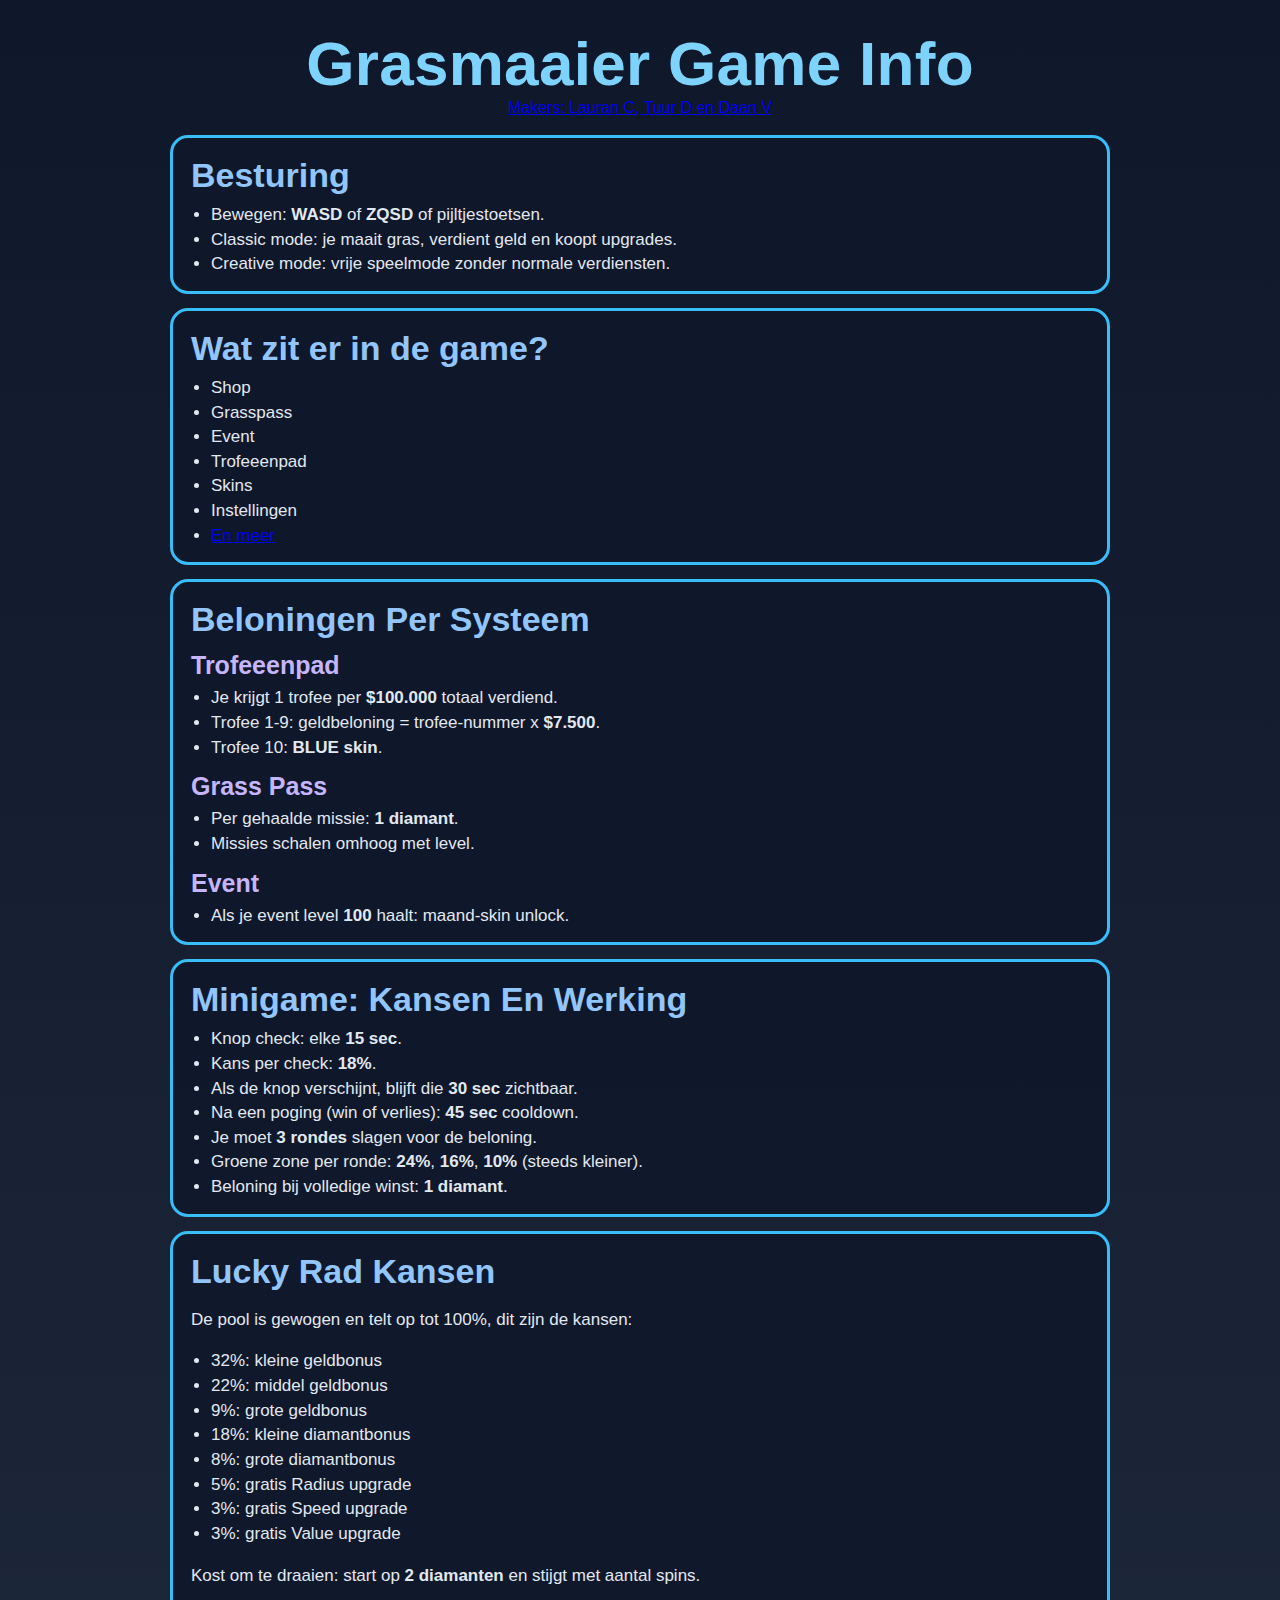
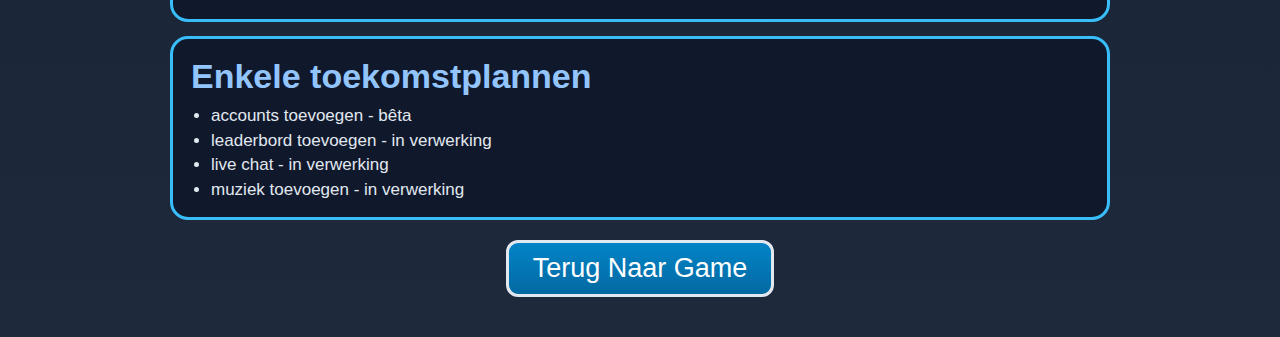
<file: info.html>
<!DOCTYPE html>
<html lang="nl">
<head>
  <meta charset="UTF-8">
  <meta name="viewport" content="width=device-width, initial-scale=1.0">
  <title>Info - Grasmaaier Game</title>
  <link rel="stylesheet" href="info.css">

  <!-- Google tag (gtag.js) -->
  <script async src="https://www.googletagmanager.com/gtag/js?id=G-1891DELMXQ"></script>
  <script>
    window.dataLayer = window.dataLayer || [];
    function gtag(){dataLayer.push(arguments);}
    gtag('js', new Date());
  
    gtag('config', 'G-1891DELMXQ');
  </script>
</head>
<body>
  <main class="page">
    <header class="hero">
      <h1>Grasmaaier Game Info</h1>
      <a href="https://grasmaaierupgraded.fandom.com/nl/wiki/Grasmaaier-team">Makers: Lauran C, Tuur D en Daan V</a>
    </header>

    <section class="card">
      <h2>Besturing</h2>
      <ul>
        <li>Bewegen: <strong>WASD</strong> of <strong>ZQSD</strong> of pijltjestoetsen.</li>
        <li>Classic mode: je maait gras, verdient geld en koopt upgrades.</li>
        <li>Creative mode: vrije speelmode zonder normale verdiensten.</li>
      </ul>
    </section>

    <section class="card">
      <h2>Wat zit er in de game?</h2>
      <ul>
        <li>Shop</li>
        <li>Grasspass</li>
        <li>Event</li>
        <li>Trofeeenpad</li>
        <li>Skins</li>
        <li>Instellingen</li>
        <li><a href="https://grasmaaierupgraded.fandom.com/nl/wiki/Knoppen">En meer</a></li>
      </ul>
    </section>

    <section class="card">
      <h2>Beloningen Per Systeem</h2>
      <h3>Trofeeenpad</h3>
      <ul>
        <li>Je krijgt 1 trofee per <strong>$100.000</strong> totaal verdiend.</li>
        <li>Trofee 1-9: geldbeloning = trofee-nummer x <strong>$7.500</strong>.</li>
        <li>Trofee 10: <strong>BLUE skin</strong>.</li>
      </ul>

      <h3>Grass Pass</h3>
      <ul>
        <li>Per gehaalde missie: <strong>1 diamant</strong>.</li>
        <li>Missies schalen omhoog met level.</li>
      </ul>

      <h3>Event</h3>
      <ul>
        <li>Als je event level <strong>100</strong> haalt: maand-skin unlock.</li>
      </ul>
    </section>

    <section class="card">
      <h2>Minigame: Kansen En Werking</h2>
      <ul>
        <li>Knop check: elke <strong>15 sec</strong>.</li>
        <li>Kans per check: <strong>18%</strong>.</li>
        <li>Als de knop verschijnt, blijft die <strong>30 sec</strong> zichtbaar.</li>
        <li>Na een poging (win of verlies): <strong>45 sec</strong> cooldown.</li>
        <li>Je moet <strong>3 rondes</strong> slagen voor de beloning.</li>
        <li>Groene zone per ronde: <strong>24%</strong>, <strong>16%</strong>, <strong>10%</strong> (steeds kleiner).</li>
        <li>Beloning bij volledige winst: <strong>1 diamant</strong>.</li>
      </ul>
    </section>

    <section class="card">
      <h2>Lucky Rad Kansen</h2>
      <p>De pool is gewogen en telt op tot 100%, dit zijn de kansen:</p>
      <ul>
        <li>32%: kleine geldbonus</li>
        <li>22%: middel geldbonus</li>
        <li>9%: grote geldbonus</li>
        <li>18%: kleine diamantbonus</li>
        <li>8%: grote diamantbonus</li>
        <li>5%: gratis Radius upgrade</li>
        <li>3%: gratis Speed upgrade</li>
        <li>3%: gratis Value upgrade</li>
      </ul>
      <p>Kost om te draaien: start op <strong>2 diamanten</strong> en stijgt met aantal spins.</p>
    </section>

    <section class="card">
      <h2>Enkele toekomstplannen</h2>
      <ul>
        <li>accounts toevoegen - bêta</li>
        <li>leaderbord toevoegen - in verwerking</li>
        <li>live chat - in verwerking</li>
        <li>muziek toevoegen - in verwerking</li>
      </ul>
    </section>

    <section class="actions">
      <a class="btn" href="index.html">Terug Naar Game</a>
    </section>
  </main>
</body>
</html>
</file>
<file: info.css>
* {
  box-sizing: border-box;
}

body {
  margin: 0;
  font-family: Arial, sans-serif;
  background: linear-gradient(180deg, #0f172a, #1e293b);
  color: #e2e8f0;
}

.page {
  width: min(980px, 100%);
  margin: 0 auto;
  padding: 28px 20px 40px;
}

.hero {
  text-align: center;
  margin-bottom: 18px;
}

.hero h1 {
  margin: 0;
  font-family: Impact, sans-serif;
  color: #7dd3fc;
  font-size: clamp(36px, 6vw, 62px);
  letter-spacing: 0.3px;
}

.hero p {
  margin: 8px 0 0;
  font-size: 18px;
  color: #bfdbfe;
}

.card {
  background: rgba(15, 23, 42, 0.88);
  border: 3px solid #38bdf8;
  border-radius: 18px;
  padding: 18px 18px 14px;
  margin-bottom: 14px;
}

.card h2 {
  margin: 0 0 8px;
  font-family: Impact, sans-serif;
  color: #93c5fd;
  font-size: 34px;
}

.card h3 {
  margin: 12px 0 6px;
  font-family: Impact, sans-serif;
  color: #c4b5fd;
  font-size: 25px;
}

.card p,
.card li {
  font-size: 17px;
  line-height: 1.45;
}

.card ul {
  margin: 0;
  padding-left: 20px;
}

.actions {
  text-align: center;
  margin-top: 20px;
}

.btn {
  display: inline-block;
  text-decoration: none;
  font-family: Impact, sans-serif;
  font-size: 27px;
  color: #ffffff;
  background: linear-gradient(180deg, #0284c7, #0369a1);
  border: 3px solid #e2e8f0;
  border-radius: 12px;
  padding: 10px 24px;
}

.btn:hover {
  filter: brightness(1.1);
}
</file>
